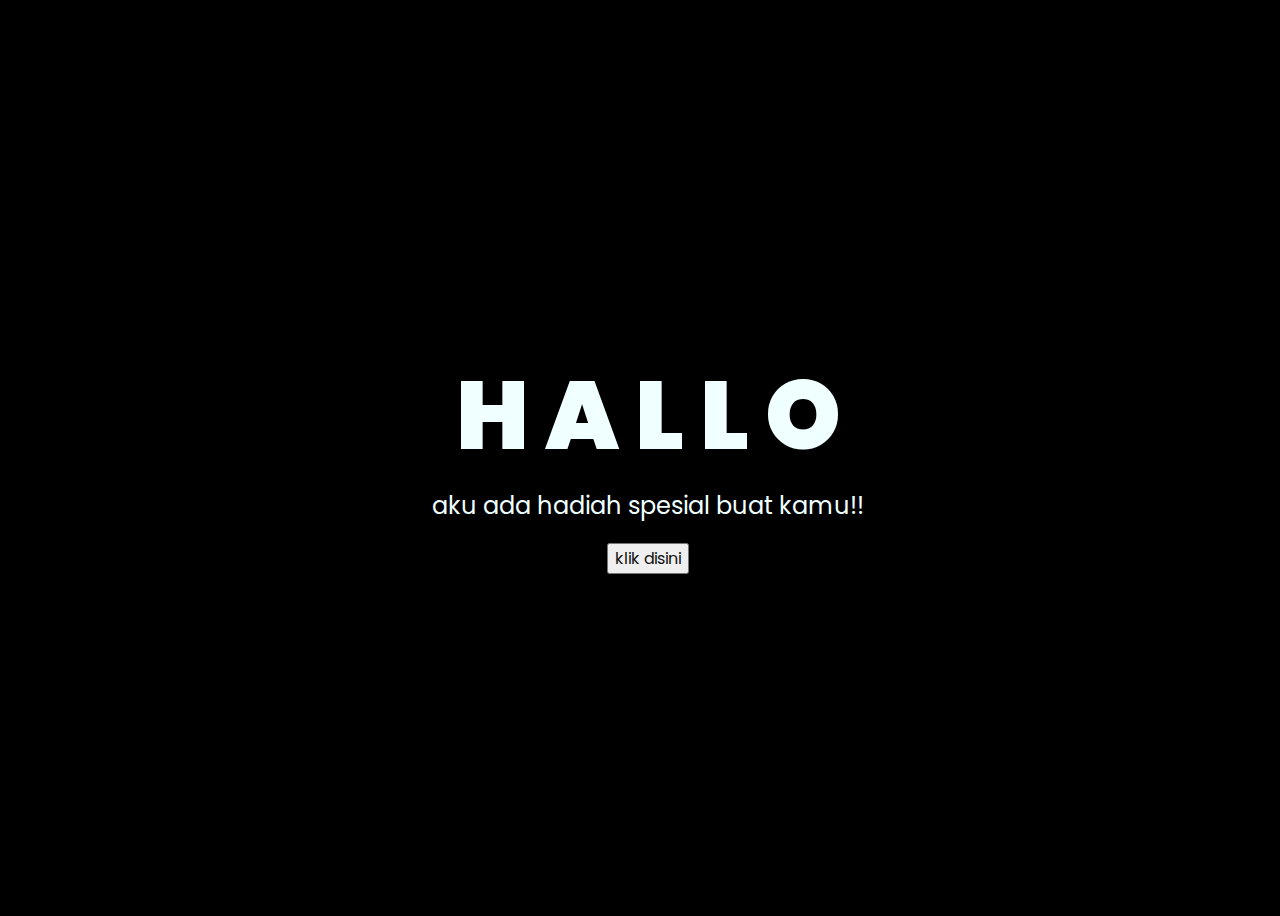
<file: index.html>
<!DOCTYPE html>
<html lang="en">
<head>
    <meta charset="UTF-8">
    <meta http-equiv="X-UA-Compatible" content="IE=edge">
    <meta name="viewport" content="width=device-width, initial-scale=1.0">
    <link rel="stylesheet" href="css/style.css">
    <link rel="icon" href="img/flowers.png" type="image/x-icon">
    <title>Buat Kamu</title>
</head>
<body>
    <div class="greetings">
    <!-- silahkan menambah kata sesuai keinginan dengan <span>text...</span -->
        <span>H</span>
        <span>A</span>
        <span>L</span>
        <span>L</span>
        <span>O</span>
    </div>
    <div class="description">
        <span>aku ada hadiah spesial buat kamu!!</span>
    </div>
    <div class="button">
        <button>
            <a href="flower.html">klik disini</a>
        </button>
        
    </div>
</body>
</html>
</file>
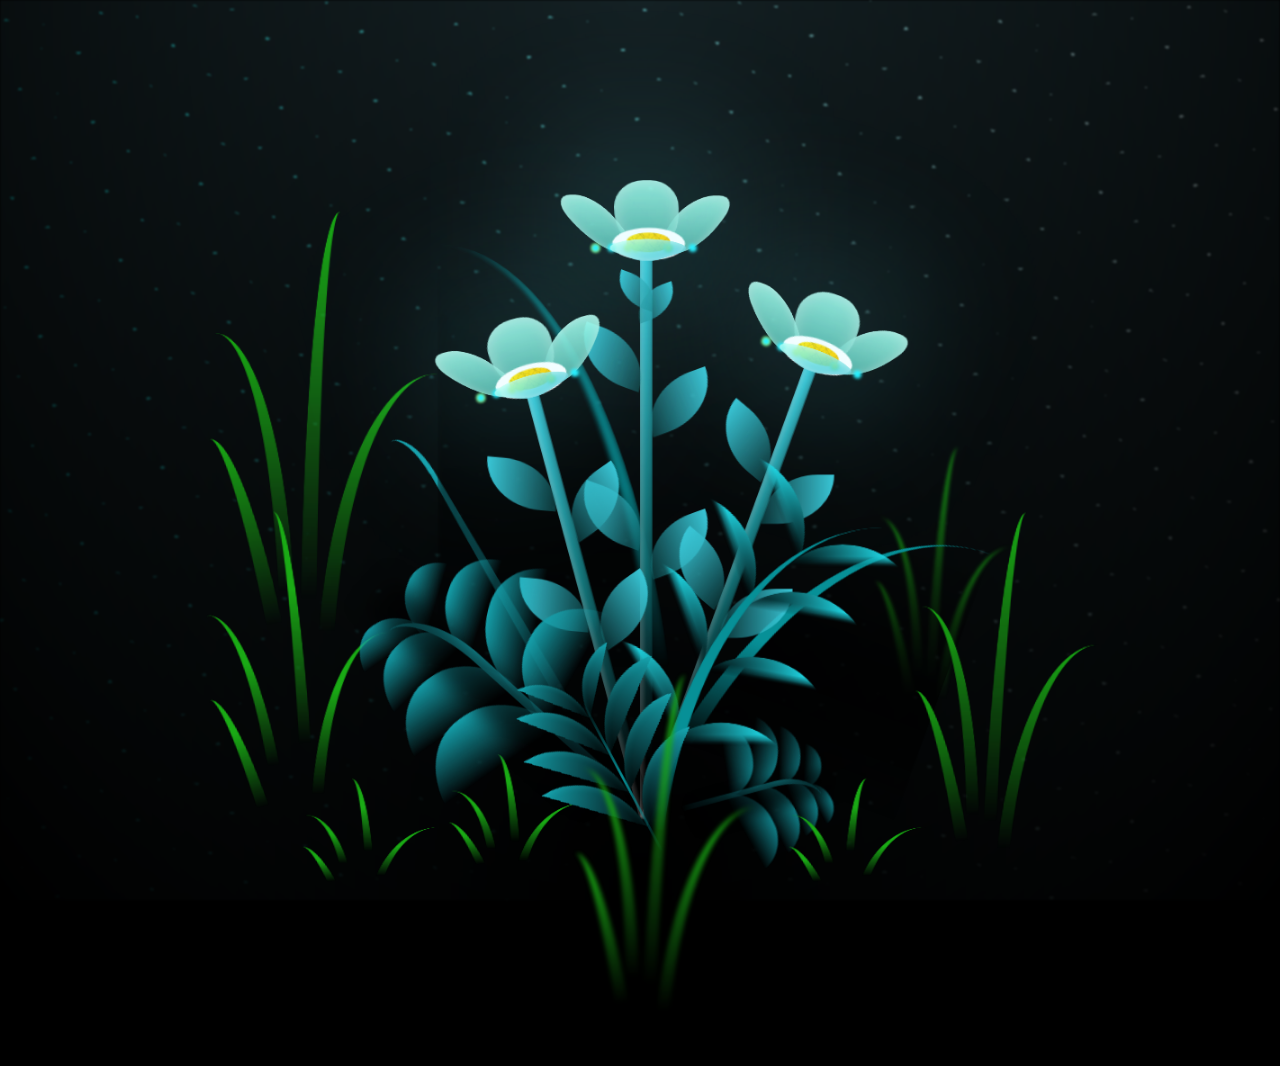
<file: flower2.html>
<!DOCTYPE html>
<html lang="en">
<head>
    <meta charset="UTF-8">
    <meta http-equiv="X-UA-Compatible" content="IE=edge">
    <meta name="viewport" content="width=device-width, initial-scale=1.0">
   
    <link rel="stylesheet" href="css/main.css">
    <link rel="icon" href="img/flowers.png" type="image/x-icon">
    <title>flowers</title>
</head>

<body class="container">
    
  <!-- Pembuat code: https://codepen.io/mdusmanansari/pen/BamepLe -->
    <div class="night"></div>
    
    <div class="flowers">
      
      <div class="flower flower--1">
        <div class="flower__leafs flower__leafs--1">
          <div class="flower__leaf flower__leaf--1"></div>
          <div class="flower__leaf flower__leaf--2"></div>
          <div class="flower__leaf flower__leaf--3"></div>
          <div class="flower__leaf flower__leaf--4"></div>
          <div class="flower__white-circle"></div>
  
          <div class="flower__light flower__light--1"></div>
          <div class="flower__light flower__light--2"></div>
          <div class="flower__light flower__light--3"></div>
          <div class="flower__light flower__light--4"></div>
          <div class="flower__light flower__light--5"></div>
          <div class="flower__light flower__light--6"></div>
          <div class="flower__light flower__light--7"></div>
          <div class="flower__light flower__light--8"></div>
  
        </div>
        <div class="flower__line">
          <div class="flower__line__leaf flower__line__leaf--1"></div>
          <div class="flower__line__leaf flower__line__leaf--2"></div>
          <div class="flower__line__leaf flower__line__leaf--3"></div>
          <div class="flower__line__leaf flower__line__leaf--4"></div>
          <div class="flower__line__leaf flower__line__leaf--5"></div>
          <div class="flower__line__leaf flower__line__leaf--6"></div>
        </div>
      </div>
  
      <div class="flower flower--2">
        <div class="flower__leafs flower__leafs--2">
          <div class="flower__leaf flower__leaf--1"></div>
          <div class="flower__leaf flower__leaf--2"></div>
          <div class="flower__leaf flower__leaf--3"></div>
          <div class="flower__leaf flower__leaf--4"></div>
          <div class="flower__white-circle"></div>
  
          <div class="flower__light flower__light--1"></div>
          <div class="flower__light flower__light--2"></div>
          <div class="flower__light flower__light--3"></div>
          <div class="flower__light flower__light--4"></div>
          <div class="flower__light flower__light--5"></div>
          <div class="flower__light flower__light--6"></div>
          <div class="flower__light flower__light--7"></div>
          <div class="flower__light flower__light--8"></div>
  
        </div>
        <div class="flower__line">
          <div class="flower__line__leaf flower__line__leaf--1"></div>
          <div class="flower__line__leaf flower__line__leaf--2"></div>
          <div class="flower__line__leaf flower__line__leaf--3"></div>
          <div class="flower__line__leaf flower__line__leaf--4"></div>
        </div>
      </div>
  
      <div class="flower flower--3">
        <div class="flower__leafs flower__leafs--3">
          <div class="flower__leaf flower__leaf--1"></div>
          <div class="flower__leaf flower__leaf--2"></div>
          <div class="flower__leaf flower__leaf--3"></div>
          <div class="flower__leaf flower__leaf--4"></div>
          <div class="flower__white-circle"></div>
  
          <div class="flower__light flower__light--1"></div>
          <div class="flower__light flower__light--2"></div>
          <div class="flower__light flower__light--3"></div>
          <div class="flower__light flower__light--4"></div>
          <div class="flower__light flower__light--5"></div>
          <div class="flower__light flower__light--6"></div>
          <div class="flower__light flower__light--7"></div>
          <div class="flower__light flower__light--8"></div>
  
        </div>
        <div class="flower__line">
          <div class="flower__line__leaf flower__line__leaf--1"></div>
          <div class="flower__line__leaf flower__line__leaf--2"></div>
          <div class="flower__line__leaf flower__line__leaf--3"></div>
          <div class="flower__line__leaf flower__line__leaf--4"></div>
        </div>
      </div>
  
      <div class="grow-ans" style="--d:1.2s">
        <div class="flower__g-long">
          <div class="flower__g-long__top"></div>
          <div class="flower__g-long__bottom"></div>
        </div>
      </div>
  
      <div class="growing-grass">
        <div class="flower__grass flower__grass--1">
          <div class="flower__grass--top"></div>
          <div class="flower__grass--bottom"></div>
          <div class="flower__grass__leaf flower__grass__leaf--1"></div>
          <div class="flower__grass__leaf flower__grass__leaf--2"></div>
          <div class="flower__grass__leaf flower__grass__leaf--3"></div>
          <div class="flower__grass__leaf flower__grass__leaf--4"></div>
          <div class="flower__grass__leaf flower__grass__leaf--5"></div>
          <div class="flower__grass__leaf flower__grass__leaf--6"></div>
          <div class="flower__grass__leaf flower__grass__leaf--7"></div>
          <div class="flower__grass__leaf flower__grass__leaf--8"></div>
          <div class="flower__grass__overlay"></div>
        </div>
      </div>
  
      <div class="growing-grass">
        <div class="flower__grass flower__grass--2">
          <div class="flower__grass--top"></div>
          <div class="flower__grass--bottom"></div>
          <div class="flower__grass__leaf flower__grass__leaf--1"></div>
          <div class="flower__grass__leaf flower__grass__leaf--2"></div>
          <div class="flower__grass__leaf flower__grass__leaf--3"></div>
          <div class="flower__grass__leaf flower__grass__leaf--4"></div>
          <div class="flower__grass__leaf flower__grass__leaf--5"></div>
          <div class="flower__grass__leaf flower__grass__leaf--6"></div>
          <div class="flower__grass__leaf flower__grass__leaf--7"></div>
          <div class="flower__grass__leaf flower__grass__leaf--8"></div>
          <div class="flower__grass__overlay"></div>
        </div>
      </div>
  
      <div class="grow-ans" style="--d:2.4s">
        <div class="flower__g-right flower__g-right--1">
          <div class="leaf"></div>
        </div>
      </div>
  
      <div class="grow-ans" style="--d:2.8s">
        <div class="flower__g-right flower__g-right--2">
          <div class="leaf"></div>
        </div>
      </div>
  
      <div class="grow-ans" style="--d:2.8s">
        <div class="flower__g-front">
          <div class="flower__g-front__leaf-wrapper flower__g-front__leaf-wrapper--1">
            <div class="flower__g-front__leaf"></div>
          </div>
          <div class="flower__g-front__leaf-wrapper flower__g-front__leaf-wrapper--2">
            <div class="flower__g-front__leaf"></div>
          </div>
          <div class="flower__g-front__leaf-wrapper flower__g-front__leaf-wrapper--3">
            <div class="flower__g-front__leaf"></div>
          </div>
          <div class="flower__g-front__leaf-wrapper flower__g-front__leaf-wrapper--4">
            <div class="flower__g-front__leaf"></div>
          </div>
          <div class="flower__g-front__leaf-wrapper flower__g-front__leaf-wrapper--5">
            <div class="flower__g-front__leaf"></div>
          </div>
          <div class="flower__g-front__leaf-wrapper flower__g-front__leaf-wrapper--6">
            <div class="flower__g-front__leaf"></div>
          </div>
          <div class="flower__g-front__leaf-wrapper flower__g-front__leaf-wrapper--7">
            <div class="flower__g-front__leaf"></div>
          </div>
          <div class="flower__g-front__leaf-wrapper flower__g-front__leaf-wrapper--8">
            <div class="flower__g-front__leaf"></div>
          </div>
          <div class="flower__g-front__line"></div>
        </div>
      </div>
  
      <div class="grow-ans" style="--d:3.2s">
        <div class="flower__g-fr">
          <div class="leaf"></div>
          <div class="flower__g-fr__leaf flower__g-fr__leaf--1"></div>
          <div class="flower__g-fr__leaf flower__g-fr__leaf--2"></div>
          <div class="flower__g-fr__leaf flower__g-fr__leaf--3"></div>
          <div class="flower__g-fr__leaf flower__g-fr__leaf--4"></div>
          <div class="flower__g-fr__leaf flower__g-fr__leaf--5"></div>
          <div class="flower__g-fr__leaf flower__g-fr__leaf--6"></div>
          <div class="flower__g-fr__leaf flower__g-fr__leaf--7"></div>
          <div class="flower__g-fr__leaf flower__g-fr__leaf--8"></div>
        </div>
      </div>
  
      <div class="long-g long-g--0">
        <div class="grow-ans" style="--d:3s">
          <div class="leaf leaf--0"></div>
        </div>
        <div class="grow-ans" style="--d:2.2s">
          <div class="leaf leaf--1"></div>
        </div>
        <div class="grow-ans" style="--d:3.4s">
          <div class="leaf leaf--2"></div>
        </div>
        <div class="grow-ans" style="--d:3.6s">
          <div class="leaf leaf--3"></div>
        </div>
      </div>
  
      <div class="long-g long-g--1">
        <div class="grow-ans" style="--d:3.6s">
          <div class="leaf leaf--0"></div>
        </div>
        <div class="grow-ans" style="--d:3.8s">
          <div class="leaf leaf--1"></div>
        </div>
        <div class="grow-ans" style="--d:4s">
          <div class="leaf leaf--2"></div>
        </div>
        <div class="grow-ans" style="--d:4.2s">
          <div class="leaf leaf--3"></div>
        </div>
      </div>
  
      <div class="long-g long-g--2">
        <div class="grow-ans" style="--d:4s">
          <div class="leaf leaf--0"></div>
        </div>
        <div class="grow-ans" style="--d:4.2s">
          <div class="leaf leaf--1"></div>
        </div>
        <div class="grow-ans" style="--d:4.4s">
          <div class="leaf leaf--2"></div>
        </div>
        <div class="grow-ans" style="--d:4.6s">
          <div class="leaf leaf--3"></div>
        </div>
      </div>
  
      <div class="long-g long-g--3">
        <div class="grow-ans" style="--d:4s">
          <div class="leaf leaf--0"></div>
        </div>
        <div class="grow-ans" style="--d:4.2s">
          <div class="leaf leaf--1"></div>
        </div>
        <div class="grow-ans" style="--d:3s">
          <div class="leaf leaf--2"></div>
        </div>
        <div class="grow-ans" style="--d:3.6s">
          <div class="leaf leaf--3"></div>
        </div>
      </div>
  
      <div class="long-g long-g--4">
        <div class="grow-ans" style="--d:4s">
          <div class="leaf leaf--0"></div>
        </div>
        <div class="grow-ans" style="--d:4.2s">
          <div class="leaf leaf--1"></div>
        </div>
        <div class="grow-ans" style="--d:3s">
          <div class="leaf leaf--2"></div>
        </div>
        <div class="grow-ans" style="--d:3.6s">
          <div class="leaf leaf--3"></div>
        </div>
      </div>
  
      <div class="long-g long-g--5">
        <div class="grow-ans" style="--d:4s">
          <div class="leaf leaf--0"></div>
        </div>
        <div class="grow-ans" style="--d:4.2s">
          <div class="leaf leaf--1"></div>
        </div>
        <div class="grow-ans" style="--d:3s">
          <div class="leaf leaf--2"></div>
        </div>
        <div class="grow-ans" style="--d:3.6s">
          <div class="leaf leaf--3"></div>
        </div>
      </div>
  
      <div class="long-g long-g--6">
        <div class="grow-ans" style="--d:4.2s">
          <div class="leaf leaf--0"></div>
        </div>
        <div class="grow-ans" style="--d:4.4s">
          <div class="leaf leaf--1"></div>
        </div>
        <div class="grow-ans" style="--d:4.6s">
          <div class="leaf leaf--2"></div>
        </div>
        <div class="grow-ans" style="--d:4.8s">
          <div class="leaf leaf--3"></div>
        </div>
      </div>
  
      <div class="long-g long-g--7">
        <div class="grow-ans" style="--d:3s">
          <div class="leaf leaf--0"></div>
        </div>
        <div class="grow-ans" style="--d:3.2s">
          <div class="leaf leaf--1"></div>
        </div>
        <div class="grow-ans" style="--d:3.5s">
          <div class="leaf leaf--2"></div>
        </div>
        <div class="grow-ans" style="--d:3.6s">
          <div class="leaf leaf--3"></div>
        </div>
      </div>
    </div>
    
     <!--  <audio id="background-music" src="goldenhour.mp3"></audio>
    
  Tambahkan tombol play 
    <button id="play-button">Play Music</button> -->
    <script src="main.js"></script>
 
  </body>
</html>
</file>
<file: css/style.css>
@import url('https://fonts.googleapis.com/css2?family=Poppins:ital,wght@0,500;1,900&display=swap');
*{
    font-family: 'Poppins',cursive;
}
body{
    color: azure;
    width: 100%;
    height: 100vh;
    display: flex;
    flex-direction: column;
    align-items: center;
    justify-content: center;
    background-color: black;
}
.greetings{
    font-size: 6rem;
    font-weight: 900;
}
.greetings > span{
    animation: glow 2.5s ease-in-out infinite;
}
@keyframes glow{
    0%, 100%{
        color: #fff;
        text-shadow: 0 0 12px #39c6d6, 0 0 50px #39c6d6, 0 0 100px #39c6d6;
    }
    10%, 90%{
        color: #111;
        text-shadow: none;
    }
}
.greetings > span:nth-child(2){
    animation-delay: .2s ;
}
.greetings > span:nth-child(3){
    animation-delay: .4s ;
}
.greetings > span:nth-child(4){
    animation-delay: .6s;
}
.greetings > span:nth-child(5){
    animation-delay: .8s;
}

.description{
    font-size: 1.5rem;
    margin-bottom: 20px;
}

.button a{
    text-decoration: none;
    font-size: 1rem;
    color: #111;
}

@media screen and (max-width:574px){
    .greetings{
        display: block;
        font-size: 3rem;
        font-weight: 500;
        text-align: center;
    }
    .description{
        font-size: 1rem;
    }
    
    .button a{
        font-size: .5rem;
    }
}
</file>
<file: css/main.css>
*,
*::after,
*::before {
  padding: 0;
  margin: 0;
  box-sizing: border-box;
}

:root {
  --dark-color: #000;
}

body {
  display: flex;
  align-items: flex-end;
  justify-content: center;
  min-height: 100vh;
  background-color: var(--dark-color);
  overflow: hidden;
  perspective: 1000px;
}

.night {
  position: fixed;
  left: 50%;
  top: 0;
  transform: translateX(-50%);
  width: 100%;
  height: 100%;
  filter: blur(0.1vmin);
  background-image: radial-gradient(ellipse at top, transparent 0%, var(--dark-color)), radial-gradient(ellipse at bottom, var(--dark-color), rgba(145, 233, 255, 0.2)), repeating-linear-gradient(220deg, rgb(0, 0, 0) 0px, rgb(0, 0, 0) 19px, transparent 19px, transparent 22px), repeating-linear-gradient(189deg, rgb(0, 0, 0) 0px, rgb(0, 0, 0) 19px, transparent 19px, transparent 22px), repeating-linear-gradient(148deg, rgb(0, 0, 0) 0px, rgb(0, 0, 0) 19px, transparent 19px, transparent 22px), linear-gradient(90deg, rgb(0, 255, 250), rgb(240, 240, 240));
}

.flowers {
  position: relative;
  transform: scale(0.9);
}

.flower {
  position: absolute;
  bottom: 10vmin;
  transform-origin: bottom center;
  z-index: 10;
  --fl-speed: 0.8s;
}
.flower--1 {
  -webkit-animation: moving-flower-1 4s linear infinite;
          animation: moving-flower-1 4s linear infinite;
}
.flower--1 .flower__line {
  height: 70vmin;
  -webkit-animation-delay: 0.3s;
          animation-delay: 0.3s;
}
.flower--1 .flower__line__leaf--1 {
  -webkit-animation: blooming-leaf-right var(--fl-speed) 1.6s backwards;
          animation: blooming-leaf-right var(--fl-speed) 1.6s backwards;
}
.flower--1 .flower__line__leaf--2 {
  -webkit-animation: blooming-leaf-right var(--fl-speed) 1.4s backwards;
          animation: blooming-leaf-right var(--fl-speed) 1.4s backwards;
}
.flower--1 .flower__line__leaf--3 {
  -webkit-animation: blooming-leaf-left var(--fl-speed) 1.2s backwards;
          animation: blooming-leaf-left var(--fl-speed) 1.2s backwards;
}
.flower--1 .flower__line__leaf--4 {
  -webkit-animation: blooming-leaf-left var(--fl-speed) 1s backwards;
          animation: blooming-leaf-left var(--fl-speed) 1s backwards;
}
.flower--1 .flower__line__leaf--5 {
  -webkit-animation: blooming-leaf-right var(--fl-speed) 1.8s backwards;
          animation: blooming-leaf-right var(--fl-speed) 1.8s backwards;
}
.flower--1 .flower__line__leaf--6 {
  -webkit-animation: blooming-leaf-left var(--fl-speed) 2s backwards;
          animation: blooming-leaf-left var(--fl-speed) 2s backwards;
}
.flower--2 {
  left: 50%;
  transform: rotate(20deg);
  -webkit-animation: moving-flower-2 4s linear infinite;
          animation: moving-flower-2 4s linear infinite;
}
.flower--2 .flower__line {
  height: 60vmin;
  -webkit-animation-delay: 0.6s;
          animation-delay: 0.6s;
}
.flower--2 .flower__line__leaf--1 {
  -webkit-animation: blooming-leaf-right var(--fl-speed) 1.9s backwards;
          animation: blooming-leaf-right var(--fl-speed) 1.9s backwards;
}
.flower--2 .flower__line__leaf--2 {
  -webkit-animation: blooming-leaf-right var(--fl-speed) 1.7s backwards;
          animation: blooming-leaf-right var(--fl-speed) 1.7s backwards;
}
.flower--2 .flower__line__leaf--3 {
  -webkit-animation: blooming-leaf-left var(--fl-speed) 1.5s backwards;
          animation: blooming-leaf-left var(--fl-speed) 1.5s backwards;
}
.flower--2 .flower__line__leaf--4 {
  -webkit-animation: blooming-leaf-left var(--fl-speed) 1.3s backwards;
          animation: blooming-leaf-left var(--fl-speed) 1.3s backwards;
}
.flower--3 {
  left: 50%;
  transform: rotate(-15deg);
  -webkit-animation: moving-flower-3 4s linear infinite;
          animation: moving-flower-3 4s linear infinite;
}
.flower--3 .flower__line {
  -webkit-animation-delay: 0.9s;
          animation-delay: 0.9s;
}
.flower--3 .flower__line__leaf--1 {
  -webkit-animation: blooming-leaf-right var(--fl-speed) 2.5s backwards;
          animation: blooming-leaf-right var(--fl-speed) 2.5s backwards;
}
.flower--3 .flower__line__leaf--2 {
  -webkit-animation: blooming-leaf-right var(--fl-speed) 2.3s backwards;
          animation: blooming-leaf-right var(--fl-speed) 2.3s backwards;
}
.flower--3 .flower__line__leaf--3 {
  -webkit-animation: blooming-leaf-left var(--fl-speed) 2.1s backwards;
          animation: blooming-leaf-left var(--fl-speed) 2.1s backwards;
}
.flower--3 .flower__line__leaf--4 {
  -webkit-animation: blooming-leaf-left var(--fl-speed) 1.9s backwards;
          animation: blooming-leaf-left var(--fl-speed) 1.9s backwards;
}
.flower__leafs {
  position: relative;
  -webkit-animation: blooming-flower 2s backwards;
          animation: blooming-flower 2s backwards;
}
.flower__leafs--1 {
  -webkit-animation-delay: 1.1s;
          animation-delay: 1.1s;
}
.flower__leafs--2 {
  -webkit-animation-delay: 1.4s;
          animation-delay: 1.4s;
}
.flower__leafs--3 {
  -webkit-animation-delay: 1.7s;
          animation-delay: 1.7s;
}
.flower__leafs::after {
  content: "";
  position: absolute;
  left: 0;
  top: 0;
  transform: translate(-50%, -100%);
  width: 8vmin;
  height: 8vmin;
  background-color: #6bf0ff;
  filter: blur(10vmin);
}
.flower__leaf {
  position: absolute;
  bottom: 0;
  left: 50%;
  width: 8vmin;
  height: 11vmin;
  border-radius: 51% 49% 47% 53%/44% 45% 55% 69%;
  background-color: #a7ffee;
  background-image: linear-gradient(to top, #54b8aa, #a7ffee);
  transform-origin: bottom center;
  opacity: 0.9;
  box-shadow: inset 0 0 2vmin rgba(255, 255, 255, 0.5);
}
.flower__leaf--1 {
  transform: translate(-10%, 1%) rotateY(40deg) rotateX(-50deg);
}
.flower__leaf--2 {
  transform: translate(-50%, -4%) rotateX(40deg);
}
.flower__leaf--3 {
  transform: translate(-90%, 0%) rotateY(45deg) rotateX(50deg);
}
.flower__leaf--4 {
  width: 8vmin;
  height: 8vmin;
  transform-origin: bottom left;
  border-radius: 4vmin 10vmin 4vmin 4vmin;
  transform: translate(0%, 18%) rotateX(70deg) rotate(-43deg);
  background-image: linear-gradient(to top, #39c6d6, #a7ffee);
  z-index: 1;
  opacity: 0.8;
}
.flower__white-circle {
  position: absolute;
  left: -3.5vmin;
  top: -3vmin;
  width: 9vmin;
  height: 4vmin;
  border-radius: 50%;
  background-color: #fff;
}
.flower__white-circle::after {
  content: "";
  position: absolute;
  left: 50%;
  top: 45%;
  transform: translate(-50%, -50%);
  width: 60%;
  height: 60%;
  border-radius: inherit;
  background-image: repeating-linear-gradient(135deg, rgba(0, 0, 0, 0.03) 0px, rgba(0, 0, 0, 0.03) 1px, transparent 1px, transparent 12px), repeating-linear-gradient(45deg, rgba(0, 0, 0, 0.03) 0px, rgba(0, 0, 0, 0.03) 1px, transparent 1px, transparent 12px), repeating-linear-gradient(67.5deg, rgba(0, 0, 0, 0.03) 0px, rgba(0, 0, 0, 0.03) 1px, transparent 1px, transparent 12px), repeating-linear-gradient(135deg, rgba(0, 0, 0, 0.03) 0px, rgba(0, 0, 0, 0.03) 1px, transparent 1px, transparent 12px), repeating-linear-gradient(45deg, rgba(0, 0, 0, 0.03) 0px, rgba(0, 0, 0, 0.03) 1px, transparent 1px, transparent 12px), repeating-linear-gradient(112.5deg, rgba(0, 0, 0, 0.03) 0px, rgba(0, 0, 0, 0.03) 1px, transparent 1px, transparent 12px), repeating-linear-gradient(112.5deg, rgba(0, 0, 0, 0.03) 0px, rgba(0, 0, 0, 0.03) 1px, transparent 1px, transparent 12px), repeating-linear-gradient(45deg, rgba(0, 0, 0, 0.03) 0px, rgba(0, 0, 0, 0.03) 1px, transparent 1px, transparent 12px), repeating-linear-gradient(22.5deg, rgba(0, 0, 0, 0.03) 0px, rgba(0, 0, 0, 0.03) 1px, transparent 1px, transparent 12px), repeating-linear-gradient(45deg, rgba(0, 0, 0, 0.03) 0px, rgba(0, 0, 0, 0.03) 1px, transparent 1px, transparent 12px), repeating-linear-gradient(22.5deg, rgba(0, 0, 0, 0.03) 0px, rgba(0, 0, 0, 0.03) 1px, transparent 1px, transparent 12px), repeating-linear-gradient(135deg, rgba(0, 0, 0, 0.03) 0px, rgba(0, 0, 0, 0.03) 1px, transparent 1px, transparent 12px), repeating-linear-gradient(157.5deg, rgba(0, 0, 0, 0.03) 0px, rgba(0, 0, 0, 0.03) 1px, transparent 1px, transparent 12px), repeating-linear-gradient(67.5deg, rgba(0, 0, 0, 0.03) 0px, rgba(0, 0, 0, 0.03) 1px, transparent 1px, transparent 12px), repeating-linear-gradient(67.5deg, rgba(0, 0, 0, 0.03) 0px, rgba(0, 0, 0, 0.03) 1px, transparent 1px, transparent 12px), linear-gradient(90deg, rgb(255, 235, 18), rgb(255, 206, 0));
}
.flower__line {
  height: 55vmin;
  width: 1.5vmin;
  background-image: linear-gradient(to left, rgba(0, 0, 0, 0.2), transparent, rgba(255, 255, 255, 0.2)), linear-gradient(to top, transparent 10%, #14757a, #39c6d6);
  box-shadow: inset 0 0 2px rgba(0, 0, 0, 0.5);
  -webkit-animation: grow-flower-tree 4s backwards;
          animation: grow-flower-tree 4s backwards;
}
.flower__line__leaf {
  --w: 7vmin;
  --h: calc(var(--w) + 2vmin);
  position: absolute;
  top: 20%;
  left: 90%;
  width: var(--w);
  height: var(--h);
  border-top-right-radius: var(--h);
  border-bottom-left-radius: var(--h);
  background-image: linear-gradient(to top, rgba(20, 117, 122, 0.4), #39c6d6);
}
.flower__line__leaf--1 {
  transform: rotate(70deg) rotateY(30deg);
}
.flower__line__leaf--2 {
  top: 45%;
  transform: rotate(70deg) rotateY(30deg);
}
.flower__line__leaf--3, .flower__line__leaf--4, .flower__line__leaf--6 {
  border-top-right-radius: 0;
  border-bottom-left-radius: 0;
  border-top-left-radius: var(--h);
  border-bottom-right-radius: var(--h);
  left: -460%;
  top: 12%;
  transform: rotate(-70deg) rotateY(30deg);
}
.flower__line__leaf--4 {
  top: 40%;
}
.flower__line__leaf--5 {
  top: 0;
  transform-origin: left;
  transform: rotate(70deg) rotateY(30deg) scale(0.6);
}
.flower__line__leaf--6 {
  top: -2%;
  left: -450%;
  transform-origin: right;
  transform: rotate(-70deg) rotateY(30deg) scale(0.6);
}
.flower__light {
  position: absolute;
  bottom: 0vmin;
  width: 1vmin;
  height: 1vmin;
  background-color: rgb(255, 251, 0);
  border-radius: 50%;
  filter: blur(0.2vmin);
  -webkit-animation: light-ans 4s linear infinite backwards;
          animation: light-ans 4s linear infinite backwards;
}
.flower__light:nth-child(odd) {
  background-color: #23f0ff;
}
.flower__light--1 {
  left: -2vmin;
  -webkit-animation-delay: 1s;
          animation-delay: 1s;
}
.flower__light--2 {
  left: 3vmin;
  -webkit-animation-delay: 0.5s;
          animation-delay: 0.5s;
}
.flower__light--3 {
  left: -6vmin;
  -webkit-animation-delay: 0.3s;
          animation-delay: 0.3s;
}
.flower__light--4 {
  left: 6vmin;
  -webkit-animation-delay: 0.9s;
          animation-delay: 0.9s;
}
.flower__light--5 {
  left: -1vmin;
  -webkit-animation-delay: 1.5s;
          animation-delay: 1.5s;
}
.flower__light--6 {
  left: -4vmin;
  -webkit-animation-delay: 3s;
          animation-delay: 3s;
}
.flower__light--7 {
  left: 3vmin;
  -webkit-animation-delay: 2s;
          animation-delay: 2s;
}
.flower__light--8 {
  left: -6vmin;
  -webkit-animation-delay: 3.5s;
          animation-delay: 3.5s;
}
.flower__grass {
  --c: #159faa;
  --line-w: 1.5vmin;
  position: absolute;
  bottom: 12vmin;
  left: -7vmin;
  display: flex;
  flex-direction: column;
  align-items: flex-end;
  z-index: 20;
  transform-origin: bottom center;
  transform: rotate(-48deg) rotateY(40deg);
}
.flower__grass--1 {
  -webkit-animation: moving-grass 2s linear infinite;
          animation: moving-grass 2s linear infinite;
}
.flower__grass--2 {
  left: 2vmin;
  bottom: 10vmin;
  transform: scale(0.5) rotate(75deg) rotateX(10deg) rotateY(-200deg);
  opacity: 0.8;
  z-index: 0;
  -webkit-animation: moving-grass--2 1.5s linear infinite;
          animation: moving-grass--2 1.5s linear infinite;
}
.flower__grass--top {
  width: 7vmin;
  height: 10vmin;
  border-top-right-radius: 100%;
  border-right: var(--line-w) solid var(--c);
  transform-origin: bottom center;
  transform: rotate(-2deg);
}
.flower__grass--bottom {
  margin-top: -2px;
  width: var(--line-w);
  height: 25vmin;
  background-image: linear-gradient(to top, transparent, var(--c));
}
.flower__grass__leaf {
  --size: 10vmin;
  position: absolute;
  width: calc(var(--size) * 2.1);
  height: var(--size);
  border-top-left-radius: var(--size);
  border-top-right-radius: var(--size);
  background-image: linear-gradient(to top, transparent, transparent 30%, var(--c));
  z-index: 100;
}
.flower__grass__leaf--1 {
  top: -6%;
  left: 30%;
  --size: 6vmin;
  transform: rotate(-20deg);
  -webkit-animation: growing-grass-ans--1 2s 2.6s backwards;
          animation: growing-grass-ans--1 2s 2.6s backwards;
}
@-webkit-keyframes growing-grass-ans--1 {
  0% {
    transform-origin: bottom left;
    transform: rotate(-20deg) scale(0);
  }
}
@keyframes growing-grass-ans--1 {
  0% {
    transform-origin: bottom left;
    transform: rotate(-20deg) scale(0);
  }
}
.flower__grass__leaf--2 {
  top: -5%;
  left: -110%;
  --size: 6vmin;
  transform: rotate(10deg);
  -webkit-animation: growing-grass-ans--2 2s 2.4s linear backwards;
          animation: growing-grass-ans--2 2s 2.4s linear backwards;
}
@-webkit-keyframes growing-grass-ans--2 {
  0% {
    transform-origin: bottom right;
    transform: rotate(10deg) scale(0);
  }
}
@keyframes growing-grass-ans--2 {
  0% {
    transform-origin: bottom right;
    transform: rotate(10deg) scale(0);
  }
}
.flower__grass__leaf--3 {
  top: 5%;
  left: 60%;
  --size: 8vmin;
  transform: rotate(-18deg) rotateX(-20deg);
  -webkit-animation: growing-grass-ans--3 2s 2.2s linear backwards;
          animation: growing-grass-ans--3 2s 2.2s linear backwards;
}
@-webkit-keyframes growing-grass-ans--3 {
  0% {
    transform-origin: bottom left;
    transform: rotate(-18deg) rotateX(-20deg) scale(0);
  }
}
@keyframes growing-grass-ans--3 {
  0% {
    transform-origin: bottom left;
    transform: rotate(-18deg) rotateX(-20deg) scale(0);
  }
}
.flower__grass__leaf--4 {
  top: 6%;
  left: -135%;
  --size: 8vmin;
  transform: rotate(2deg);
  -webkit-animation: growing-grass-ans--4 2s 2s linear backwards;
          animation: growing-grass-ans--4 2s 2s linear backwards;
}
@-webkit-keyframes growing-grass-ans--4 {
  0% {
    transform-origin: bottom right;
    transform: rotate(2deg) scale(0);
  }
}
@keyframes growing-grass-ans--4 {
  0% {
    transform-origin: bottom right;
    transform: rotate(2deg) scale(0);
  }
}
.flower__grass__leaf--5 {
  top: 20%;
  left: 60%;
  --size: 10vmin;
  transform: rotate(-24deg) rotateX(-20deg);
  -webkit-animation: growing-grass-ans--5 2s 1.8s linear backwards;
          animation: growing-grass-ans--5 2s 1.8s linear backwards;
}
@-webkit-keyframes growing-grass-ans--5 {
  0% {
    transform-origin: bottom left;
    transform: rotate(-24deg) rotateX(-20deg) scale(0);
  }
}
@keyframes growing-grass-ans--5 {
  0% {
    transform-origin: bottom left;
    transform: rotate(-24deg) rotateX(-20deg) scale(0);
  }
}
.flower__grass__leaf--6 {
  top: 22%;
  left: -180%;
  --size: 10vmin;
  transform: rotate(10deg);
  -webkit-animation: growing-grass-ans--6 2s 1.6s linear backwards;
          animation: growing-grass-ans--6 2s 1.6s linear backwards;
}
@-webkit-keyframes growing-grass-ans--6 {
  0% {
    transform-origin: bottom right;
    transform: rotate(10deg) scale(0);
  }
}
@keyframes growing-grass-ans--6 {
  0% {
    transform-origin: bottom right;
    transform: rotate(10deg) scale(0);
  }
}
.flower__grass__leaf--7 {
  top: 39%;
  left: 70%;
  --size: 10vmin;
  transform: rotate(-10deg);
  -webkit-animation: growing-grass-ans--7 2s 1.4s linear backwards;
          animation: growing-grass-ans--7 2s 1.4s linear backwards;
}
@-webkit-keyframes growing-grass-ans--7 {
  0% {
    transform-origin: bottom left;
    transform: rotate(-10deg) scale(0);
  }
}
@keyframes growing-grass-ans--7 {
  0% {
    transform-origin: bottom left;
    transform: rotate(-10deg) scale(0);
  }
}
.flower__grass__leaf--8 {
  top: 40%;
  left: -215%;
  --size: 11vmin;
  transform: rotate(10deg);
  -webkit-animation: growing-grass-ans--8 2s 1.2s linear backwards;
          animation: growing-grass-ans--8 2s 1.2s linear backwards;
}
@-webkit-keyframes growing-grass-ans--8 {
  0% {
    transform-origin: bottom right;
    transform: rotate(10deg) scale(0);
  }
}
@keyframes growing-grass-ans--8 {
  0% {
    transform-origin: bottom right;
    transform: rotate(10deg) scale(0);
  }
}
.flower__grass__overlay {
  position: absolute;
  top: -10%;
  right: 0%;
  width: 100%;
  height: 100%;
  background-color: rgba(0, 0, 0, 0.6);
  filter: blur(1.5vmin);
  z-index: 100;
}
.flower__g-long {
  --w: 2vmin;
  --h: 6vmin;
  --c: #159faa;
  position: absolute;
  bottom: 10vmin;
  left: -3vmin;
  transform-origin: bottom center;
  transform: rotate(-30deg) rotateY(-20deg);
  display: flex;
  flex-direction: column;
  align-items: flex-end;
  -webkit-animation: flower-g-long-ans 3s linear infinite;
          animation: flower-g-long-ans 3s linear infinite;
}
@-webkit-keyframes flower-g-long-ans {
  0%, 100% {
    transform: rotate(-30deg) rotateY(-20deg);
  }
  50% {
    transform: rotate(-32deg) rotateY(-20deg);
  }
}
@keyframes flower-g-long-ans {
  0%, 100% {
    transform: rotate(-30deg) rotateY(-20deg);
  }
  50% {
    transform: rotate(-32deg) rotateY(-20deg);
  }
}
.flower__g-long__top {
  top: calc(var(--h) * -1);
  width: calc(var(--w) + 1vmin);
  height: var(--h);
  border-top-right-radius: 100%;
  border-right: 0.7vmin solid var(--c);
  transform: translate(-0.7vmin, 1vmin);
}
.flower__g-long__bottom {
  width: var(--w);
  height: 50vmin;
  transform-origin: bottom center;
  background-image: linear-gradient(to top, transparent 30%, var(--c));
  box-shadow: inset 0 0 2px rgba(0, 0, 0, 0.5);
  -webkit-clip-path: polygon(35% 0, 65% 1%, 100% 100%, 0% 100%);
          clip-path: polygon(35% 0, 65% 1%, 100% 100%, 0% 100%);
}
.flower__g-right {
  position: absolute;
  bottom: 6vmin;
  left: -2vmin;
  transform-origin: bottom left;
  transform: rotate(20deg);
}
.flower__g-right .leaf {
  width: 30vmin;
  height: 50vmin;
  border-top-left-radius: 100%;
  border-left: 2vmin solid #079097;
  background-image: linear-gradient(to bottom, transparent, var(--dark-color) 60%);
  -webkit-mask-image: linear-gradient(to top, transparent 30%, #079097 60%);
}
.flower__g-right--1 {
  -webkit-animation: flower-g-right-ans 2.5s linear infinite;
          animation: flower-g-right-ans 2.5s linear infinite;
}
.flower__g-right--2 {
  left: 5vmin;
  transform: rotateY(-180deg);
  -webkit-animation: flower-g-right-ans--2 3s linear infinite;
          animation: flower-g-right-ans--2 3s linear infinite;
}
.flower__g-right--2 .leaf {
  height: 75vmin;
  filter: blur(0.3vmin);
  opacity: 0.8;
}
@-webkit-keyframes flower-g-right-ans {
  0%, 100% {
    transform: rotate(20deg);
  }
  50% {
    transform: rotate(24deg) rotateX(-20deg);
  }
}
@keyframes flower-g-right-ans {
  0%, 100% {
    transform: rotate(20deg);
  }
  50% {
    transform: rotate(24deg) rotateX(-20deg);
  }
}
@-webkit-keyframes flower-g-right-ans--2 {
  0%, 100% {
    transform: rotateY(-180deg) rotate(0deg) rotateX(-20deg);
  }
  50% {
    transform: rotateY(-180deg) rotate(6deg) rotateX(-20deg);
  }
}
@keyframes flower-g-right-ans--2 {
  0%, 100% {
    transform: rotateY(-180deg) rotate(0deg) rotateX(-20deg);
  }
  50% {
    transform: rotateY(-180deg) rotate(6deg) rotateX(-20deg);
  }
}
.flower__g-front {
  position: absolute;
  bottom: 6vmin;
  left: 2.5vmin;
  z-index: 100;
  transform-origin: bottom center;
  transform: rotate(-28deg) rotateY(30deg) scale(1.04);
  -webkit-animation: flower__g-front-ans 2s linear infinite;
          animation: flower__g-front-ans 2s linear infinite;
}
@-webkit-keyframes flower__g-front-ans {
  0%, 100% {
    transform: rotate(-28deg) rotateY(30deg) scale(1.04);
  }
  50% {
    transform: rotate(-35deg) rotateY(40deg) scale(1.04);
  }
}
@keyframes flower__g-front-ans {
  0%, 100% {
    transform: rotate(-28deg) rotateY(30deg) scale(1.04);
  }
  50% {
    transform: rotate(-35deg) rotateY(40deg) scale(1.04);
  }
}
.flower__g-front__line {
  width: 0.3vmin;
  height: 20vmin;
  background-image: linear-gradient(to top, transparent, #079097, transparent 100%);
  position: relative;
}
.flower__g-front__leaf-wrapper {
  position: absolute;
  top: 0;
  left: 0;
  transform-origin: bottom left;
  transform: rotate(10deg);
}
.flower__g-front__leaf-wrapper:nth-child(even) {
  left: 0vmin;
  transform: rotateY(-180deg) rotate(5deg);
  -webkit-animation: flower__g-front__leaf-left-ans 1s ease-in backwards;
          animation: flower__g-front__leaf-left-ans 1s ease-in backwards;
}
.flower__g-front__leaf-wrapper:nth-child(odd) {
  -webkit-animation: flower__g-front__leaf-ans 1s ease-in backwards;
          animation: flower__g-front__leaf-ans 1s ease-in backwards;
}
.flower__g-front__leaf-wrapper--1 {
  top: -8vmin;
  transform: scale(0.7);
  -webkit-animation: flower__g-front__leaf-ans 1s 5.5s ease-in backwards !important;
          animation: flower__g-front__leaf-ans 1s 5.5s ease-in backwards !important;
}
.flower__g-front__leaf-wrapper--2 {
  top: -8vmin;
  transform: rotateY(-180deg) scale(0.7) !important;
  -webkit-animation: flower__g-front__leaf-left-ans-2 1s 4.6s ease-in backwards !important;
          animation: flower__g-front__leaf-left-ans-2 1s 4.6s ease-in backwards !important;
}
.flower__g-front__leaf-wrapper--3 {
  top: -3vmin;
  -webkit-animation: flower__g-front__leaf-ans 1s 4.6s ease-in backwards;
          animation: flower__g-front__leaf-ans 1s 4.6s ease-in backwards;
}
.flower__g-front__leaf-wrapper--4 {
  top: -3vmin;
  transform: rotateY(-180deg) scale(0.9) !important;
  -webkit-animation: flower__g-front__leaf-left-ans-2 1s 4.6s ease-in backwards !important;
          animation: flower__g-front__leaf-left-ans-2 1s 4.6s ease-in backwards !important;
}
@-webkit-keyframes flower__g-front__leaf-left-ans-2 {
  0% {
    transform: rotateY(-180deg) scale(0);
  }
}
@keyframes flower__g-front__leaf-left-ans-2 {
  0% {
    transform: rotateY(-180deg) scale(0);
  }
}
.flower__g-front__leaf-wrapper--5, .flower__g-front__leaf-wrapper--6 {
  top: 2vmin;
}
.flower__g-front__leaf-wrapper--7, .flower__g-front__leaf-wrapper--8 {
  top: 6.5vmin;
}
.flower__g-front__leaf-wrapper--2 {
  -webkit-animation-delay: 5.2s !important;
          animation-delay: 5.2s !important;
}
.flower__g-front__leaf-wrapper--3 {
  -webkit-animation-delay: 4.9s !important;
          animation-delay: 4.9s !important;
}
.flower__g-front__leaf-wrapper--5 {
  -webkit-animation-delay: 4.3s !important;
          animation-delay: 4.3s !important;
}
.flower__g-front__leaf-wrapper--6 {
  -webkit-animation-delay: 4.1s !important;
          animation-delay: 4.1s !important;
}
.flower__g-front__leaf-wrapper--7 {
  -webkit-animation-delay: 3.8s !important;
          animation-delay: 3.8s !important;
}
.flower__g-front__leaf-wrapper--8 {
  -webkit-animation-delay: 3.5s !important;
          animation-delay: 3.5s !important;
}
@-webkit-keyframes flower__g-front__leaf-ans {
  0% {
    transform: rotate(10deg) scale(0);
  }
}
@keyframes flower__g-front__leaf-ans {
  0% {
    transform: rotate(10deg) scale(0);
  }
}
@-webkit-keyframes flower__g-front__leaf-left-ans {
  0% {
    transform: rotateY(-180deg) rotate(5deg) scale(0);
  }
}
@keyframes flower__g-front__leaf-left-ans {
  0% {
    transform: rotateY(-180deg) rotate(5deg) scale(0);
  }
}
.flower__g-front__leaf {
  width: 10vmin;
  height: 10vmin;
  border-radius: 100% 0% 0% 100%/100% 100% 0% 0%;
  box-shadow: inset 0 2px 1vmin hsla(184deg, 97%, 58%, 0.2);
  background-image: linear-gradient(to bottom left, transparent, var(--dark-color)), linear-gradient(to bottom right, #159faa 50%, transparent 50%, transparent);
  -webkit-mask-image: linear-gradient(to bottom right, #159faa 50%, transparent 50%, transparent);
  mask-image: linear-gradient(to bottom right, #159faa 50%, transparent 50%, transparent);
}
.flower__g-fr {
  position: absolute;
  bottom: -4vmin;
  left: vmin;
  transform-origin: bottom left;
  z-index: 10;
  -webkit-animation: flower__g-fr-ans 2s linear infinite;
          animation: flower__g-fr-ans 2s linear infinite;
}
@-webkit-keyframes flower__g-fr-ans {
  0%, 100% {
    transform: rotate(2deg);
  }
  50% {
    transform: rotate(4deg);
  }
}
@keyframes flower__g-fr-ans {
  0%, 100% {
    transform: rotate(2deg);
  }
  50% {
    transform: rotate(4deg);
  }
}
.flower__g-fr .leaf {
  width: 30vmin;
  height: 50vmin;
  border-top-left-radius: 100%;
  border-left: 2vmin solid #079097;
  -webkit-mask-image: linear-gradient(to top, transparent 25%, #079097 50%);
  position: relative;
  z-index: 1;
}
.flower__g-fr__leaf {
  position: absolute;
  top: 0;
  left: 0;
  width: 10vmin;
  height: 10vmin;
  border-radius: 100% 0% 0% 100%/100% 100% 0% 0%;
  box-shadow: inset 0 2px 1vmin hsla(184deg, 97%, 58%, 0.2);
  background-image: linear-gradient(to bottom left, transparent, var(--dark-color) 98%), linear-gradient(to bottom right, #23f0ff 45%, transparent 50%, transparent);
  -webkit-mask-image: linear-gradient(135deg, #159faa 40%, transparent 50%, transparent);
}
.flower__g-fr__leaf--1 {
  left: 20vmin;
  transform: rotate(45deg);
  -webkit-animation: flower__g-fr-leaft-ans-1 0.5s 5.2s linear backwards;
          animation: flower__g-fr-leaft-ans-1 0.5s 5.2s linear backwards;
}
@-webkit-keyframes flower__g-fr-leaft-ans-1 {
  0% {
    transform-origin: left;
    transform: rotate(45deg) scale(0);
  }
}
@keyframes flower__g-fr-leaft-ans-1 {
  0% {
    transform-origin: left;
    transform: rotate(45deg) scale(0);
  }
}
.flower__g-fr__leaf--2 {
  left: 12vmin;
  top: -7vmin;
  transform: rotate(25deg) rotateY(-180deg);
  -webkit-animation: flower__g-fr-leaft-ans-6 0.5s 5s linear backwards;
          animation: flower__g-fr-leaft-ans-6 0.5s 5s linear backwards;
}
.flower__g-fr__leaf--3 {
  left: 15vmin;
  top: 6vmin;
  transform: rotate(55deg);
  -webkit-animation: flower__g-fr-leaft-ans-5 0.5s 4.8s linear backwards;
          animation: flower__g-fr-leaft-ans-5 0.5s 4.8s linear backwards;
}
.flower__g-fr__leaf--4 {
  left: 6vmin;
  top: -2vmin;
  transform: rotate(25deg) rotateY(-180deg);
  -webkit-animation: flower__g-fr-leaft-ans-6 0.5s 4.6s linear backwards;
          animation: flower__g-fr-leaft-ans-6 0.5s 4.6s linear backwards;
}
.flower__g-fr__leaf--5 {
  left: 10vmin;
  top: 14vmin;
  transform: rotate(55deg);
  -webkit-animation: flower__g-fr-leaft-ans-5 0.5s 4.4s linear backwards;
          animation: flower__g-fr-leaft-ans-5 0.5s 4.4s linear backwards;
}
@-webkit-keyframes flower__g-fr-leaft-ans-5 {
  0% {
    transform-origin: left;
    transform: rotate(55deg) scale(0);
  }
}
@keyframes flower__g-fr-leaft-ans-5 {
  0% {
    transform-origin: left;
    transform: rotate(55deg) scale(0);
  }
}
.flower__g-fr__leaf--6 {
  left: 0vmin;
  top: 6vmin;
  transform: rotate(25deg) rotateY(-180deg);
  -webkit-animation: flower__g-fr-leaft-ans-6 0.5s 4.2s linear backwards;
          animation: flower__g-fr-leaft-ans-6 0.5s 4.2s linear backwards;
}
@-webkit-keyframes flower__g-fr-leaft-ans-6 {
  0% {
    transform-origin: right;
    transform: rotate(25deg) rotateY(-180deg) scale(0);
  }
}
@keyframes flower__g-fr-leaft-ans-6 {
  0% {
    transform-origin: right;
    transform: rotate(25deg) rotateY(-180deg) scale(0);
  }
}
.flower__g-fr__leaf--7 {
  left: 5vmin;
  top: 22vmin;
  transform: rotate(45deg);
  -webkit-animation: flower__g-fr-leaft-ans-7 0.5s 4s linear backwards;
          animation: flower__g-fr-leaft-ans-7 0.5s 4s linear backwards;
}
@-webkit-keyframes flower__g-fr-leaft-ans-7 {
  0% {
    transform-origin: left;
    transform: rotate(45deg) scale(0);
  }
}
@keyframes flower__g-fr-leaft-ans-7 {
  0% {
    transform-origin: left;
    transform: rotate(45deg) scale(0);
  }
}
.flower__g-fr__leaf--8 {
  left: -4vmin;
  top: 15vmin;
  transform: rotate(15deg) rotateY(-180deg);
  -webkit-animation: flower__g-fr-leaft-ans-8 0.5s 3.8s linear backwards;
          animation: flower__g-fr-leaft-ans-8 0.5s 3.8s linear backwards;
}
@-webkit-keyframes flower__g-fr-leaft-ans-8 {
  0% {
    transform-origin: right;
    transform: rotate(15deg) rotateY(-180deg) scale(0);
  }
}
@keyframes flower__g-fr-leaft-ans-8 {
  0% {
    transform-origin: right;
    transform: rotate(15deg) rotateY(-180deg) scale(0);
  }
}

.long-g {
  position: absolute;
  bottom: 25vmin;
  left: -42vmin;
  transform-origin: bottom left;
}
.long-g--1 {
  bottom: 0vmin;
  transform: scale(0.8) rotate(-5deg);
}
.long-g--1 .leaf {
  -webkit-mask-image: linear-gradient(to top, transparent 40%, #079097 80%) !important;
}
.long-g--1 .leaf--1 {
  --w: 5vmin;
  --h: 60vmin;
  left: -2vmin;
  transform: rotate(3deg) rotateY(-180deg);
}
.long-g--2, .long-g--3 {
  bottom: -3vmin;
  left: -35vmin;
  transform-origin: center;
  transform: scale(0.6) rotateX(60deg);
}
.long-g--2 .leaf, .long-g--3 .leaf {
  -webkit-mask-image: linear-gradient(to top, transparent 50%, #079097 80%) !important;
}
.long-g--2 .leaf--1, .long-g--3 .leaf--1 {
  left: -1vmin;
  transform: rotateY(-180deg);
}
.long-g--3 {
  left: -17vmin;
  bottom: 0vmin;
}
.long-g--3 .leaf {
  -webkit-mask-image: linear-gradient(to top, transparent 40%, #079097 80%) !important;
}
.long-g--4 {
  left: 25vmin;
  bottom: -3vmin;
  transform-origin: center;
  transform: scale(0.6) rotateX(60deg);
}
.long-g--4 .leaf {
  -webkit-mask-image: linear-gradient(to top, transparent 50%, #079097 80%) !important;
}
.long-g--5 {
  left: 42vmin;
  bottom: 0vmin;
  transform: scale(0.8) rotate(2deg);
}
.long-g--6 {
  left: 0vmin;
  bottom: -20vmin;
  z-index: 100;
  filter: blur(0.3vmin);
  transform: scale(0.8) rotate(2deg);
}
.long-g--7 {
  left: 35vmin;
  bottom: 20vmin;
  z-index: -1;
  filter: blur(0.3vmin);
  transform: scale(0.6) rotate(2deg);
  opacity: 0.7;
}
.long-g .leaf {
  --w: 15vmin;
  --h: 40vmin;
  --c: #1aaa15;
  position: absolute;
  bottom: 0;
  width: var(--w);
  height: var(--h);
  border-top-left-radius: 100%;
  border-left: 2vmin solid var(--c);
  -webkit-mask-image: linear-gradient(to top, transparent 20%, var(--dark-color));
  transform-origin: bottom center;
}
.long-g .leaf--0 {
  left: 2vmin;
  -webkit-animation: leaf-ans-1 4s linear infinite;
          animation: leaf-ans-1 4s linear infinite;
}
.long-g .leaf--1 {
  --w: 5vmin;
  --h: 60vmin;
  -webkit-animation: leaf-ans-1 4s linear infinite;
          animation: leaf-ans-1 4s linear infinite;
}
.long-g .leaf--2 {
  --w: 10vmin;
  --h: 40vmin;
  left: -0.5vmin;
  bottom: 5vmin;
  transform-origin: bottom left;
  transform: rotateY(-180deg);
  -webkit-animation: leaf-ans-2 3s linear infinite;
          animation: leaf-ans-2 3s linear infinite;
}
.long-g .leaf--3 {
  --w: 5vmin;
  --h: 30vmin;
  left: -1vmin;
  bottom: 3.2vmin;
  transform-origin: bottom left;
  transform: rotate(-10deg) rotateY(-180deg);
  -webkit-animation: leaf-ans-3 3s linear infinite;
          animation: leaf-ans-3 3s linear infinite;
}

@-webkit-keyframes leaf-ans-1 {
  0%, 100% {
    transform: rotate(-5deg) scale(1);
  }
  50% {
    transform: rotate(5deg) scale(1.1);
  }
}

@keyframes leaf-ans-1 {
  0%, 100% {
    transform: rotate(-5deg) scale(1);
  }
  50% {
    transform: rotate(5deg) scale(1.1);
  }
}
@-webkit-keyframes leaf-ans-2 {
  0%, 100% {
    transform: rotateY(-180deg) rotate(5deg);
  }
  50% {
    transform: rotateY(-180deg) rotate(0deg) scale(1.1);
  }
}
@keyframes leaf-ans-2 {
  0%, 100% {
    transform: rotateY(-180deg) rotate(5deg);
  }
  50% {
    transform: rotateY(-180deg) rotate(0deg) scale(1.1);
  }
}
@-webkit-keyframes leaf-ans-3 {
  0%, 100% {
    transform: rotate(-10deg) rotateY(-180deg);
  }
  50% {
    transform: rotate(-20deg) rotateY(-180deg);
  }
}
@keyframes leaf-ans-3 {
  0%, 100% {
    transform: rotate(-10deg) rotateY(-180deg);
  }
  50% {
    transform: rotate(-20deg) rotateY(-180deg);
  }
}
.grow-ans {
  -webkit-animation: grow-ans 2s var(--d) backwards;
          animation: grow-ans 2s var(--d) backwards;
}

@-webkit-keyframes grow-ans {
  0% {
    transform: scale(0);
    opacity: 0;
  }
}

@keyframes grow-ans {
  0% {
    transform: scale(0);
    opacity: 0;
  }
}
@-webkit-keyframes light-ans {
  0% {
    opacity: 0;
    transform: translateY(0vmin);
  }
  25% {
    opacity: 1;
    transform: translateY(-5vmin) translateX(-2vmin);
  }
  50% {
    opacity: 1;
    transform: translateY(-15vmin) translateX(2vmin);
    filter: blur(0.2vmin);
  }
  75% {
    transform: translateY(-20vmin) translateX(-2vmin);
    filter: blur(0.2vmin);
  }
  100% {
    transform: translateY(-30vmin);
    opacity: 0;
    filter: blur(1vmin);
  }
}
@keyframes light-ans {
  0% {
    opacity: 0;
    transform: translateY(0vmin);
  }
  25% {
    opacity: 1;
    transform: translateY(-5vmin) translateX(-2vmin);
  }
  50% {
    opacity: 1;
    transform: translateY(-15vmin) translateX(2vmin);
    filter: blur(0.2vmin);
  }
  75% {
    transform: translateY(-20vmin) translateX(-2vmin);
    filter: blur(0.2vmin);
  }
  100% {
    transform: translateY(-30vmin);
    opacity: 0;
    filter: blur(1vmin);
  }
}
@-webkit-keyframes moving-flower-1 {
  0%, 100% {
    transform: rotate(2deg);
  }
  50% {
    transform: rotate(-2deg);
  }
}
@keyframes moving-flower-1 {
  0%, 100% {
    transform: rotate(2deg);
  }
  50% {
    transform: rotate(-2deg);
  }
}
@-webkit-keyframes moving-flower-2 {
  0%, 100% {
    transform: rotate(18deg);
  }
  50% {
    transform: rotate(14deg);
  }
}
@keyframes moving-flower-2 {
  0%, 100% {
    transform: rotate(18deg);
  }
  50% {
    transform: rotate(14deg);
  }
}
@-webkit-keyframes moving-flower-3 {
  0%, 100% {
    transform: rotate(-18deg);
  }
  50% {
    transform: rotate(-20deg) rotateY(-10deg);
  }
}
@keyframes moving-flower-3 {
  0%, 100% {
    transform: rotate(-18deg);
  }
  50% {
    transform: rotate(-20deg) rotateY(-10deg);
  }
}
@-webkit-keyframes blooming-leaf-right {
  0% {
    transform-origin: left;
    transform: rotate(70deg) rotateY(30deg) scale(0);
  }
}
@keyframes blooming-leaf-right {
  0% {
    transform-origin: left;
    transform: rotate(70deg) rotateY(30deg) scale(0);
  }
}
@-webkit-keyframes blooming-leaf-left {
  0% {
    transform-origin: right;
    transform: rotate(-70deg) rotateY(30deg) scale(0);
  }
}
@keyframes blooming-leaf-left {
  0% {
    transform-origin: right;
    transform: rotate(-70deg) rotateY(30deg) scale(0);
  }
}
@-webkit-keyframes grow-flower-tree {
  0% {
    height: 0;
    border-radius: 1vmin;
  }
}
@keyframes grow-flower-tree {
  0% {
    height: 0;
    border-radius: 1vmin;
  }
}
@-webkit-keyframes blooming-flower {
  0% {
    transform: scale(0);
  }
}
@keyframes blooming-flower {
  0% {
    transform: scale(0);
  }
}
@-webkit-keyframes moving-grass {
  0%, 100% {
    transform: rotate(-48deg) rotateY(40deg);
  }
  50% {
    transform: rotate(-50deg) rotateY(40deg);
  }
}
@keyframes moving-grass {
  0%, 100% {
    transform: rotate(-48deg) rotateY(40deg);
  }
  50% {
    transform: rotate(-50deg) rotateY(40deg);
  }
}
@-webkit-keyframes moving-grass--2 {
  0%, 100% {
    transform: scale(0.5) rotate(75deg) rotateX(10deg) rotateY(-200deg);
  }
  50% {
    transform: scale(0.5) rotate(79deg) rotateX(10deg) rotateY(-200deg);
  }
}
@keyframes moving-grass--2 {
  0%, 100% {
    transform: scale(0.5) rotate(75deg) rotateX(10deg) rotateY(-200deg);
  }
  50% {
    transform: scale(0.5) rotate(79deg) rotateX(10deg) rotateY(-200deg);
  }
}
.growing-grass {
  -webkit-animation: growing-grass-ans 1s 2s backwards;
          animation: growing-grass-ans 1s 2s backwards;
}

@-webkit-keyframes growing-grass-ans {
  0% {
    transform: scale(0);
  }
}

@keyframes growing-grass-ans {
  0% {
    transform: scale(0);
  }
}
.container * {
  -webkit-animation-play-state: paused !important;
          animation-play-state: paused !important;
}/*# sourceMappingURL=main.css.map */
#play-button {
  position: absolute;
  font-size: 24px;
  padding: 20px 40px;
  background-color: #4CAF50; /* Warna tombol */
  color: white;
  border: none;
  border-radius: 10px;
  cursor: pointer;
  box-shadow: 0 4px 8px rgba(0, 0, 0, 0.2);
}

#play-button:hover {
  background-color: #45a049; /* Warna tombol saat di-hover */
}

#play-button:active {
  background-color: #3e8e41; /* Warna tombol saat ditekan */
}
</file>
